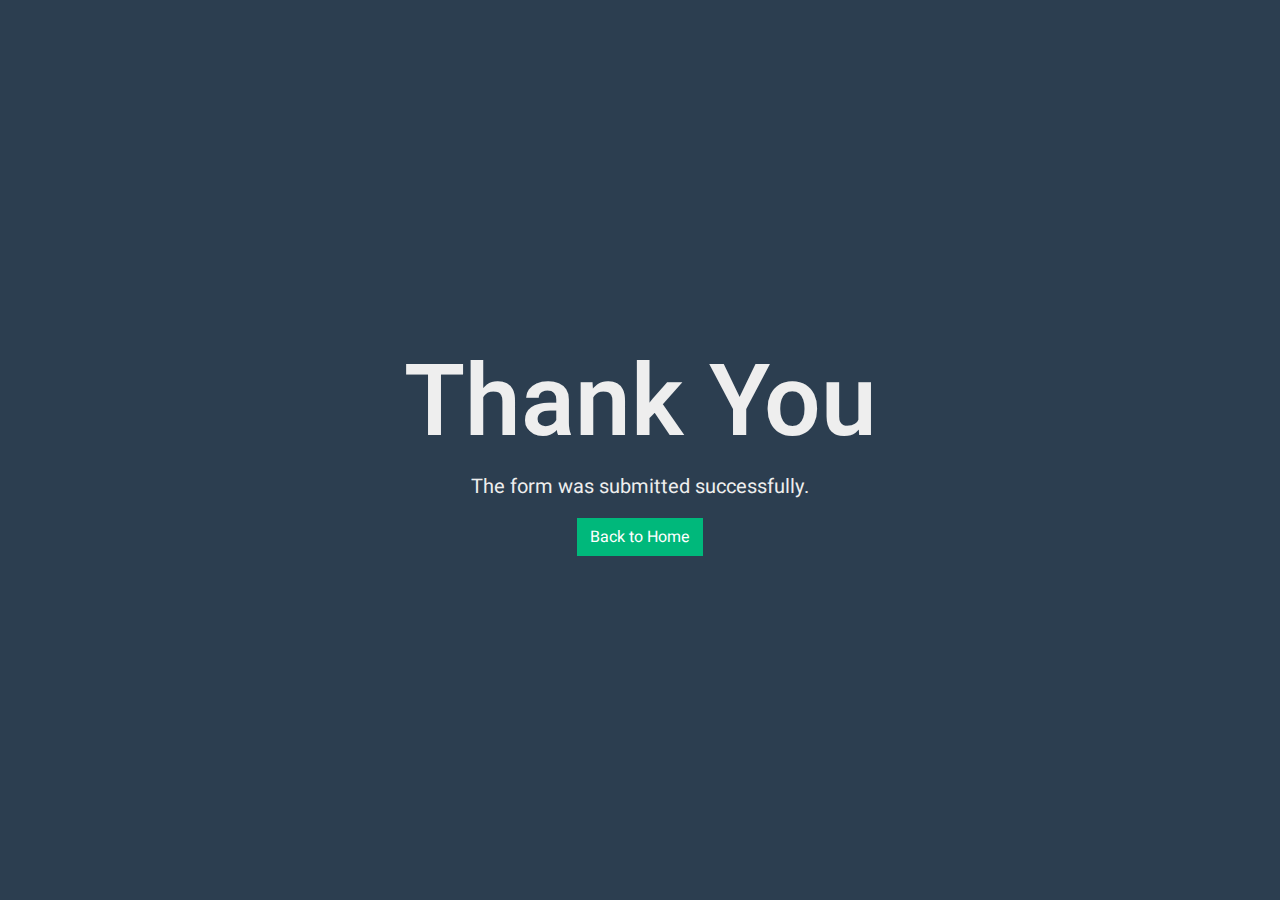
<file: success.html>
<!DOCTYPE html>
<html lang="en">

<head>
    <meta charset="UTF-8">
    <meta http-equiv="X-UA-Compatible" content="IE=edge">
    <meta name="viewport" content="width=device-width, initial-scale=1.0">
    <meta content="width=device-width, initial-scale=1.0" name="viewport">
    <title>Farooq Aziz - Portfolio</title>
    <!-- Favicon -->
    <link rel="shortcut icon" href="/source/img/icon.png" type="image/x-icon">
    <!-- Google Web Fonts -->
    <link rel="preconnect" href="https://fonts.googleapis.com">
    <link rel="preconnect" href="https://fonts.gstatic.com" crossorigin>
    <link href="https://fonts.googleapis.com/css2?family=Heebo:wght@300;400;500;600;700&display=swap" rel="stylesheet">
    <!-- Icon Font Stylesheet -->
    <link href="https://cdnjs.cloudflare.com/ajax/libs/font-awesome/6.3.0/css/all.min.css" rel="stylesheet">
    <link href="https://cdn.jsdelivr.net/npm/bootstrap-icons@1.4.1/font/bootstrap-icons.css" rel="stylesheet">
    <!-- Libraries Stylesheet -->
    <link href="source/lib/owlcarousel/assets/owl.carousel.min.css" rel="stylesheet">
    <link href="source/lib/lightbox/css/lightbox.min.css" rel="stylesheet">
    <link href="source/lib/animate/animate.min.css" rel="stylesheet">
    <!-- Customized Bootstrap Stylesheet -->
    <link href="source/css/bootstrap.min.css" rel="stylesheet">
    <!-- Template Stylesheet -->
    <link href="source/css/style.css" rel="stylesheet">
</head>

<body>
    <!-- Spinner Start -->
    <div class="loader" id="myLoader">
        <div class="ring"></div>
        <span>loading...</span>
    </div>
    <!-- Spinner End -->

    <section class="success-sec">
        <div class="container">
            <div class="row">
                <div class="col-12">
                    <div class="success">
                        <h1>Thank You</h1>
                        <p>The form was submitted successfully.</p>
                        <a class="btn btn-primary" href="https://farooq-aziz-portfolio.netlify.app/">Back to Home</a>
                    </div>
                </div>
            </div>
        </div>
    </section>


    <!-- Back to Top -->
    <a href="#" class="back-to-top"><i class="fa fa-angle-double-up"></i></a>

    <!-- JavaScript Libraries -->
    <script src="https://code.jquery.com/jquery-3.4.1.min.js"></script>
    <script src="https://stackpath.bootstrapcdn.com/bootstrap/4.4.1/js/bootstrap.bundle.min.js"></script>
    <script src="source/lib/wow/wow.min.js"></script>
    <script src="source/lib/typed/typed.min.js"></script>
    <script src="source/lib/easing/easing.min.js"></script>
    <script src="source/lib/waypoints/waypoints.min.js"></script>
    <script src="source/lib/counterup/counterup.min.js"></script>
    <script src="source/lib/owlcarousel/owl.carousel.min.js"></script>
    <script src="source/lib/isotope/isotope.pkgd.min.js"></script>
    <script src="source/lib/lightbox/js/lightbox.min.js"></script>

    <!-- Template Javascript -->
    <script src="source/js/main.js"></script>
</body>

</html>
</file>
<file: source/css/style.css>
/********** Template CSS **********/
:root {
  --primary: #00b87b;
  --secondary: #314355;
  --light: #f2f2f2;
  --dark: #2c3e50;
}

/* Loader */

.loader {
  position: fixed;
  top: 0;
  left: 0;
  width: 100%;
  z-index: 9999;
  display: flex;
  text-align: center;
  justify-content: center;
  align-items: center;
  height: 100vh;
  background-color: #2d2d2d;
}

.ring {
  position: absolute;
  width: 200px;
  height: 200px;
  border-radius: 50%;
  animation: ring 2s linear infinite;
}

@keyframes ring {
  0% {
    transform: rotate(0deg);
    box-shadow: 1px 5px 2px #9750b2;
  }
  50% {
    transform: rotate(180deg);
    box-shadow: 1px 5px 2px #597bea;
  }
  100% {
    transform: rotate(360deg);
    box-shadow: 1px 5px 2px #a04aaa;
  }
}

.ring:before {
  position: absolute;
  content: "";
  left: 0;
  top: 0;
  height: 100%;
  width: 100%;
  border-radius: 50%;
  box-shadow: 0 0 5px rgba(255, 255, 255, 0.3);
}

.loader span {
  color: #00b87b;
  font-size: 24px;
  font-weight: bolder;
  text-transform: uppercase;
  letter-spacing: 1px;
  line-height: 200px;
  font-family: var(--primary-font);
  animation: text 3s ease-in-out infinite;
}

@keyframes text {
  50% {
    color: #fff;
  }
}

@media (max-width: 991.98px) {
  .sticky-lg-top.vh-100 {
    height: 100% !important;
  }
}

body {
  min-width: 280px;
  margin: 0;
  padding: 0;
  box-sizing: border-box;
}

.fw-semi-bold {
  font-weight: 600;
}

.fw-medium {
  font-weight: 500;
}

.btn-square {
  width: 40px;
  height: 40px;
}

.btn-sm-square {
  width: 30px;
  height: 30px;
}

.btn-lg-square {
  width: 50px;
  height: 50px;
}

.btn-square,
.btn-sm-square,
.btn-lg-square {
  padding: 0;
  display: flex;
  align-items: center;
  justify-content: center;
}

.btn.btn-primary {
  color: #ffffff;
}

.typed-cursor {
  font-size: 25px;
  color: var(--light);
}

.back-to-top {
  position: fixed;
  display: none;
  width: 30px;
  height: 30px;
  text-align: center;
  line-height: 1;
  font-size: 30px;
  right: 30px;
  bottom: 30px;
  transition: background 0.5s;
  z-index: 11;
}

.back-to-top i {
  color: var(--primary);
}

.back-to-top i:hover {
  color: var(--dark);
}

.back-to-top {
  -webkit-animation: action 1s infinite alternate;
  animation: action 1s infinite alternate;
}

@-webkit-keyframes action {
  0% {
    transform: translateY(0);
  }

  100% {
    transform: translateY(-15px);
  }
}

@keyframes action {
  0% {
    transform: translateY(0);
  }

  100% {
    transform: translateY(-15px);
  }
}

.title {
  position: relative;
}

.title::before {
  position: absolute;
  content: "";
  width: 10px;
  height: 10px;
  bottom: -4px;
  left: 0;
  border: 2px solid var(--light);
  border-radius: 10px;
}

.title::after {
  position: absolute;
  content: "";
  width: 50px;
  height: 2px;
  bottom: 0;
  left: 15px;
  border-radius: 2px;
  background: var(--light);
}

.progress {
  height: 5px;
}

.progress .progress-bar {
  width: 0px;
  transition: 2s;
}

.service-item {
  padding: 30px;
  text-align: center;
  background: var(--secondary);
}

.service-item i {
  width: 75px;
  height: 75px;
  display: flex;
  align-items: center;
  justify-content: center;
  background: var(--light);
  color: var(--primary);
  transition: 0.5s;
}

.service-item:hover i {
  background: var(--primary);
  color: var(--light);
}

.portfolio-item .portfolio-btn {
  position: absolute;
  width: 0;
  height: 0;
  top: 50%;
  left: 24px;
  font-size: 16px;
  background: rgba(44, 62, 80, 0.9);
  opacity: 0;
  transition: 0.5s;
  padding: 10px;
  width: calc(100% - 50px);
  height: calc(100% - 50px);
  display: flex;
  align-items: center;
  justify-content: center;
}

.portfolio-item:hover .portfolio-btn {
  opacity: 1;
  top: 25px;
}

.portfolio-item i {
  opacity: 0;
  transition: 0.3s;
  transition-delay: 0.3s;
}

.portfolio-item:hover i {
  opacity: 1;
}

.text-light span {
  color: #00b87b;
  font-weight: 600;
}

.testimonial-carousel .owl-dots {
  margin-top: 25px;
  text-align: center;
}

.testimonial-carousel .owl-dot {
  display: inline-block;
  margin: 0 5px;
  width: 15px;
  height: 15px;
  background: var(--light);
}

.testimonial-carousel .owl-dot.active {
  background: var(--primary);
}

textarea {
  resize: none;
}

.abt-me {
  display: flex;
  align-items: center;
  gap: 10px;
}

.abt-sp {
  width: 100px;
}

.expr {
  font-weight: 300;
}

.success-sec {
  display: flex;
  align-items: center;
  justify-content: center;
  height: 100vh;
  text-align: center;
}

.success h1 {
  font-size: 100px;
}

.success p {
  font-size: 20px;
}

.success {
  display: flex;
  flex-direction: column;
  align-items: center;
  justify-content: center;
}

.portfolio-container {
  row-gap: 50px;
}

@media screen and (max-width: 767px) {
  .testimonial-carousel p {
    font-size: 18px !important;
  }

  .container {
    overflow: hidden;
  }

  .success h1 {
    font-size: 50px;
  }

  .success p {
    font-size: 18px;
  }

  .portfolio-item .portfolio-btn {
    font-size: 15px;
  }
}
</file>
